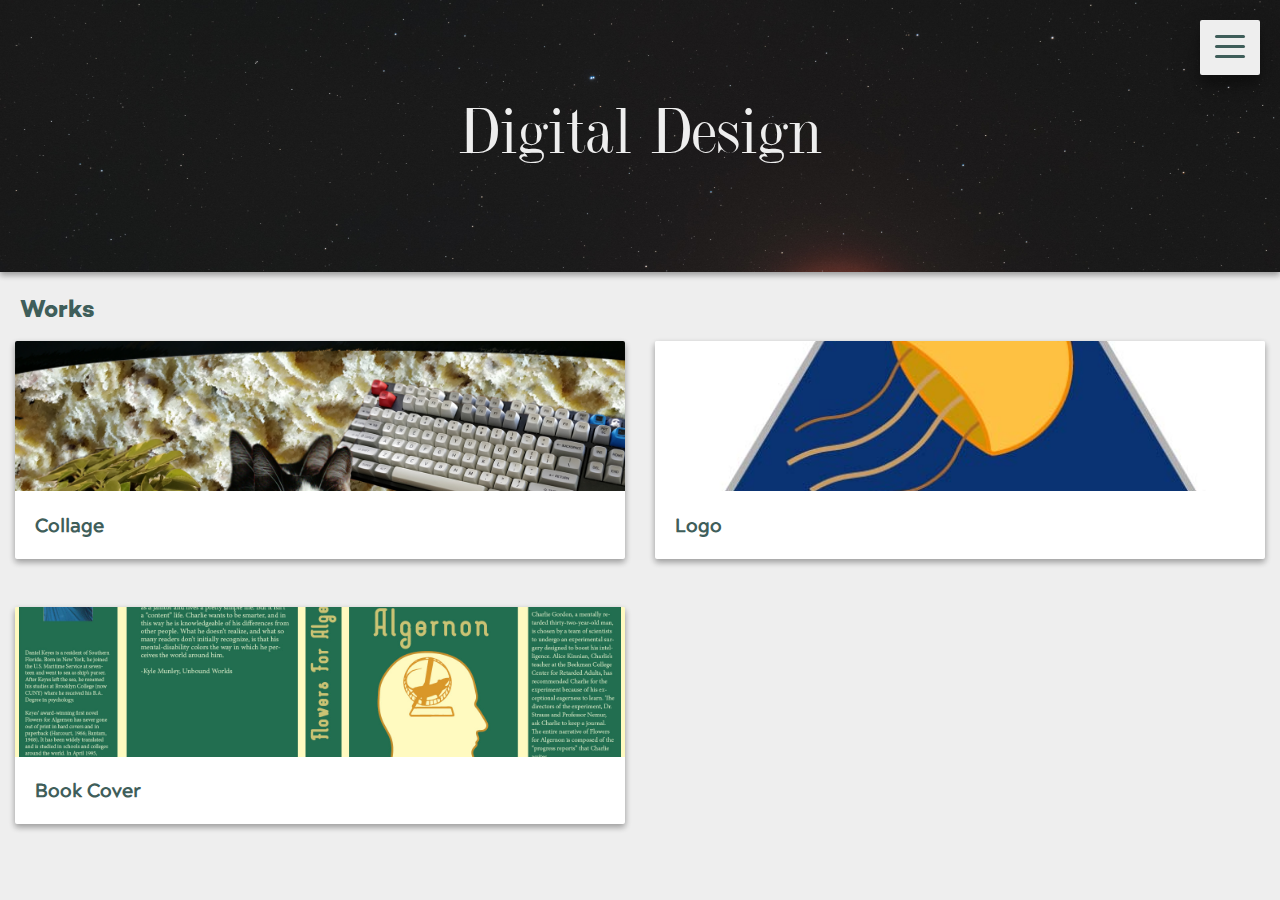
<file: projects/digitalDesign.html>
<!DOCTYPE html>
<html>
    <head>
        <meta name="viewport" content="width=device-width, initial-scale=1.0">
        <link href="../resources/hamburgers.css" rel="stylesheet">
        <link href="../resources/style.css" rel="stylesheet">
        <script
			  src="https://code.jquery.com/jquery-3.3.1.min.js"
			  integrity="sha256-FgpCb/KJQlLNfOu91ta32o/NMZxltwRo8QtmkMRdAu8="
			  crossorigin="anonymous"></script>
        <script src="../resources/script.js"></script>
    </head>
    <body>
        <div id="container">
            <div id="top">
                <div id="navigation" style="position: fixed;">
                    <button id="menu" class="hamburger hamburger--minus" type="button">
                        <span class="hamburger-box">
                            <span class="hamburger-inner"></span>
                        </span>
                    </button>
                </div>
                <br/>
                <div id="heading">
                    <h2>Digital Design</h2>
                </div>
            </div>
            <div id="theRest">
                <h2 id="works" class="campton">Works</h2>
                <div class="row"> 
                    <div class="s6">
                        <a href="../img/VA1.png">
                        <div class="block blockImgOnly">
                            <div class="blockImg" style="background-image: url('../img/VA1.png');"></div>
                            <div class="blockText">
                                <h3>Collage</h3>
                            </div>
                        </div>
                        </a>
                    </div>
                    <div class="s6">
                        <a href="../img/VA2.jpg">
                        <div class="block blockImgOnly">
                            <div class="blockImg" style="background-image: url('../img/VA2.jpg');"></div>
                            <div class="blockText">
                                <h3>Logo</h3>
                            </div>
                        </div>
                        </a>
                        <br>
                    </div>
                    <div class="s6">
                        <a href="../img/VA3.jpg">
                        <div class="block blockImgOnly">
                            <div class="blockImg" style="background-image: url('../img/VA3.jpg');"></div>
                            <div class="blockText">
                                <h3>Book Cover</h3>
                            </div>
                        </div>
                        </a>
                        <br>
                    </div>
                </div>
            </div>
            <div id="sideBar" style="position: fixed;">
                <ul>
                    <li><a href="../index.html">Home</a></li>
                    <li><a href="../index.html#about">About</a></li>
                    <li><a href="../index.html#projects">Projects</a></li>
                    <li><a href="../index.html#contact">Contact</a></li>
                </ul>
            </div>
        </div> 
    </body>
</html>
</file>
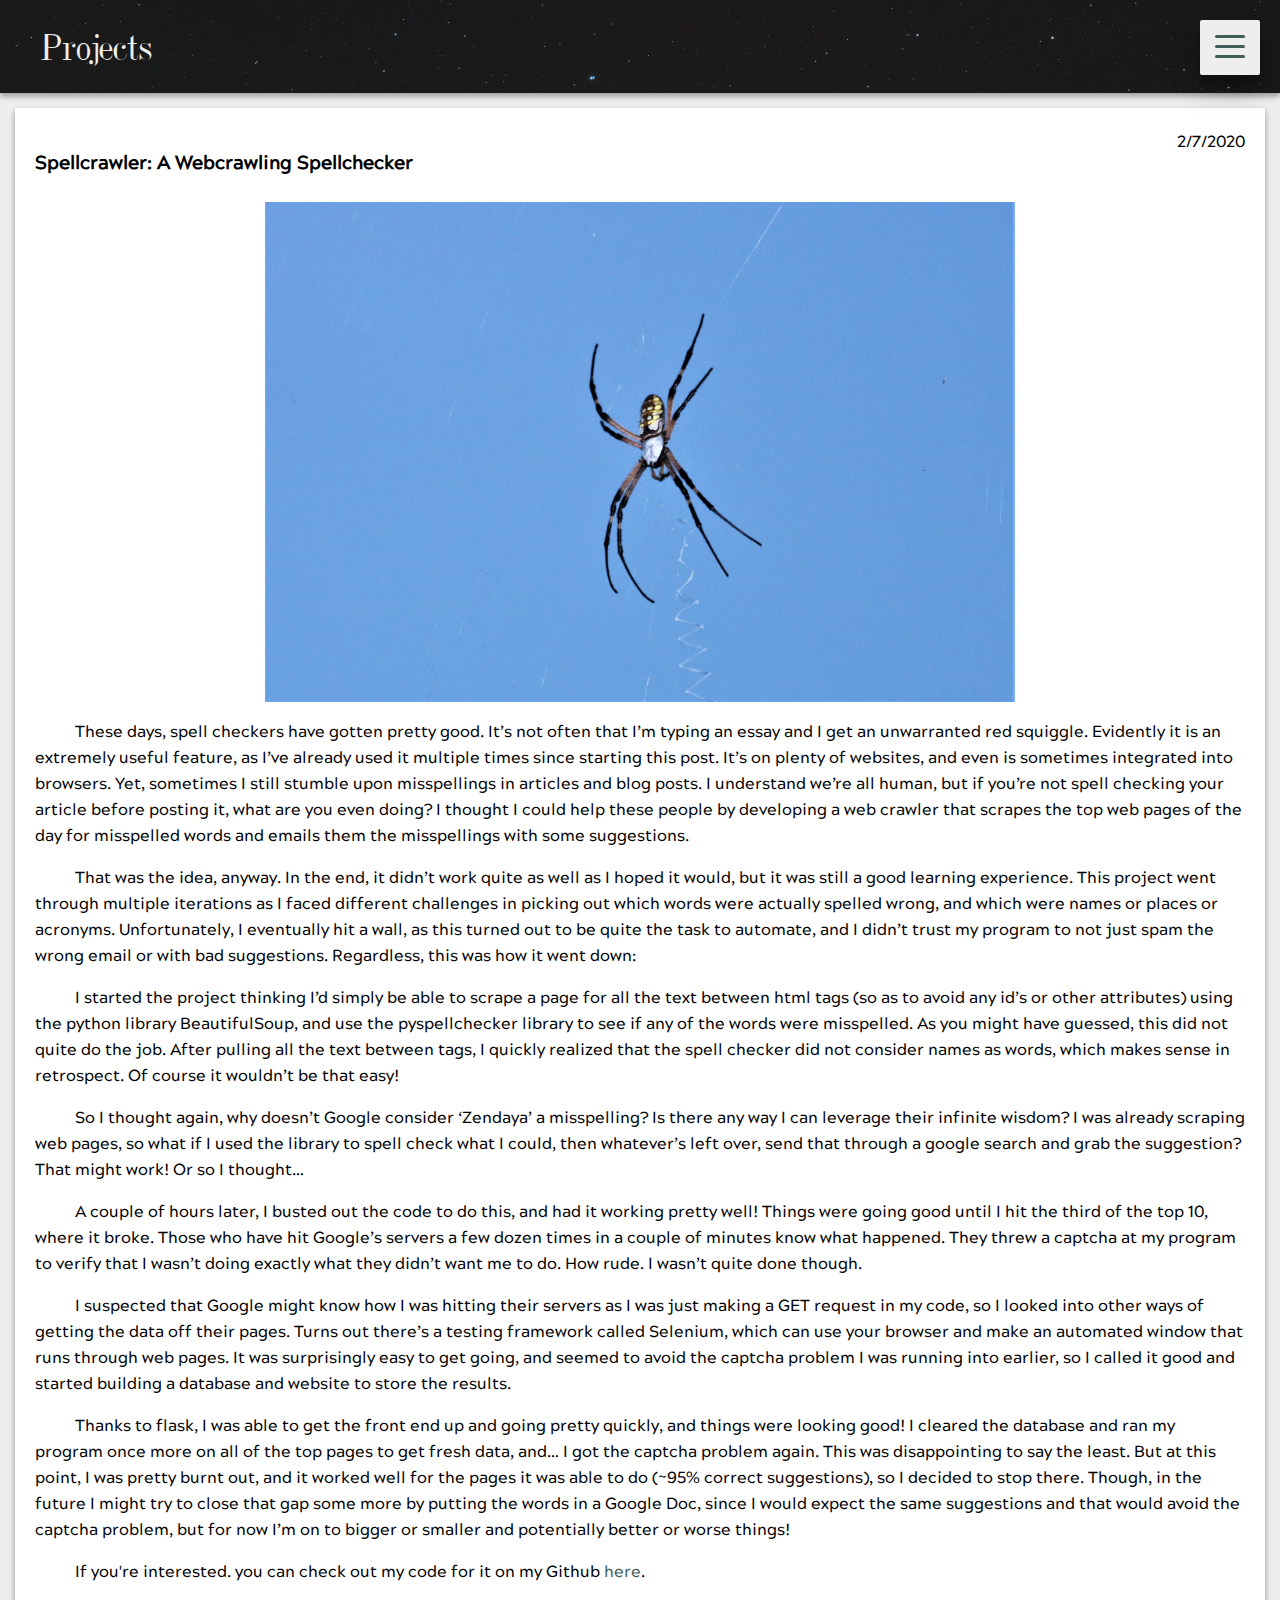
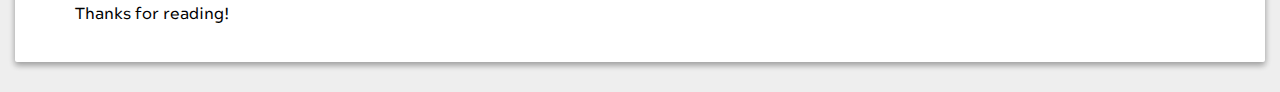
<file: projects/spellCrawler.html>
<!DOCTYPE html>
<html>
    <head>
        <meta name="viewport" content="width=device-width, initial-scale=1.0">
        <link href="../resources/hamburgers.css" rel="stylesheet">
        <link href="../resources/style.css" rel="stylesheet">
        <script
			  src="https://code.jquery.com/jquery-3.3.1.min.js"
			  integrity="sha256-FgpCb/KJQlLNfOu91ta32o/NMZxltwRo8QtmkMRdAu8="
			  crossorigin="anonymous"></script>
        <script src="../resources/script.js"></script>
    </head>
    <body>
        <div id="container">
            <div id="top">
                <div id="navigation" style="position:fixed;">
                    <button id="menu" class="hamburger hamburger--minus" type="button">
                        <span class="hamburger-box">
                            <span class="hamburger-inner"></span>
                        </span>
                    </button>
                </div>
                <br/>
                <div id="pageHeading">
                    <h2 style="margin: 0;">Projects</h2>
                </div>
            </div>
            <div id="theRest">
                <div class="row">
                    <div class="block blockTextOnly">
						<div id="postHeading">
                        	<h3 style="float:left;">Spellcrawler: A Webcrawling Spellchecker</h3>
                        	<span style="float:right;">2/7/2020</span>
                        </div>
                        <div class="imgContainer">
                           <img src="../img/spider.jpg"/>
                        </div>
                        
                        <p>These days, spell checkers have gotten pretty good. It’s not often that I’m typing an essay and I get an unwarranted red squiggle. Evidently it is an extremely useful feature, as I’ve already used it multiple times since starting this post. It’s on plenty of websites, and even is sometimes integrated into browsers. Yet, sometimes I still stumble upon misspellings in articles and blog posts. I understand we’re all human, but if you’re not spell checking your article before posting it, what are you even doing? I thought I could help these people by developing a web crawler that scrapes the top web pages of the day for misspelled words and emails them the misspellings with some suggestions.</p>

                        <p>That was the idea, anyway. In the end, it didn’t work quite as well as I hoped it would, but it was still a good learning experience. This project went through multiple iterations as I faced different challenges in picking out which words were actually spelled wrong, and which were names or places or acronyms. Unfortunately, I eventually hit a wall, as this turned out to be quite the task to automate, and I didn’t trust my program to not just spam the wrong email or with bad suggestions. Regardless, this was how it went down:</p>

                        <p>I started the project thinking I’d simply be able to scrape a page for all the text between html tags (so as to avoid any id’s or other attributes) using the python library BeautifulSoup, and use the pyspellchecker library to see if any of the words were misspelled. As you might have guessed, this did not quite do the job. After pulling all the text between tags, I quickly realized that the spell checker did not consider names as words, which makes sense in retrospect. Of course it wouldn’t be that easy!</p>

                        <p>So I thought again, why doesn’t Google consider ‘Zendaya’ a misspelling? Is there any way I can leverage their infinite wisdom? I was already scraping web pages, so what if I used the library to spell check what I could, then whatever’s left over, send that through a google search and grab the suggestion? That might work! Or so I thought…</p>

                        <p>A couple of hours later, I busted out the code to do this, and had it working pretty well! Things were going good until I hit the third of the top 10, where it broke. Those who have hit Google’s servers a few dozen times in a couple of minutes know what happened. They threw a captcha at my program to verify that I wasn’t doing exactly what they didn’t want me to do. How rude. I wasn’t quite done though. </p>

                        <p>I suspected that Google might know how I was hitting their servers as I was just making a GET request in my code, so I looked into other ways of getting the data off their pages. Turns out there’s a testing framework called Selenium, which can use your browser and make an automated window that runs through web pages. It was surprisingly easy to get going, and seemed to avoid the captcha problem I was running into earlier, so I called it good and started building a database and website to store the results. </p>

                        <p>Thanks to flask, I was able to get the front end up and going pretty quickly, and things were looking good! I cleared the database and ran my program once more on all of the top pages to get fresh data, and… I got the captcha problem again. This was disappointing to say the least. But at this point, I was pretty burnt out, and it worked well for the pages it was able to do (~95% correct suggestions), so I decided to stop there. Though, in the future I might try to close that gap some more by putting the words in a Google Doc, since I would expect the same suggestions and that would avoid the captcha problem, but for now I’m on to bigger or smaller and potentially better or worse things!</p>

						<p>If you're interested. you can check out my code for it on my Github <a href="https://github.com/cvantassel/SpellCrawler">here</a>.</p>

                        <p>Thanks for reading!</p>


                    </div>

    	       </div>
			</div>
            <div id="sideBar" style="position: fixed;">
                <ul>
                    <li><a href="../index.html">Home</a></li>
                    <li><a href="../index.html#about">About</a></li>
                    <li><a href="../index.html#projects">Projects</a></li>
                    <li><a href="../index.html#contact">Contact</a></li>
                </ul>
             </div>
        </div>
    </body>
</html>
<style>
    p {
        text-indent: 40px;
    }
    img {
        max-height: 500px;
        display:block;
        margin: auto;
    }
    .imgContainer {
    }
</file>
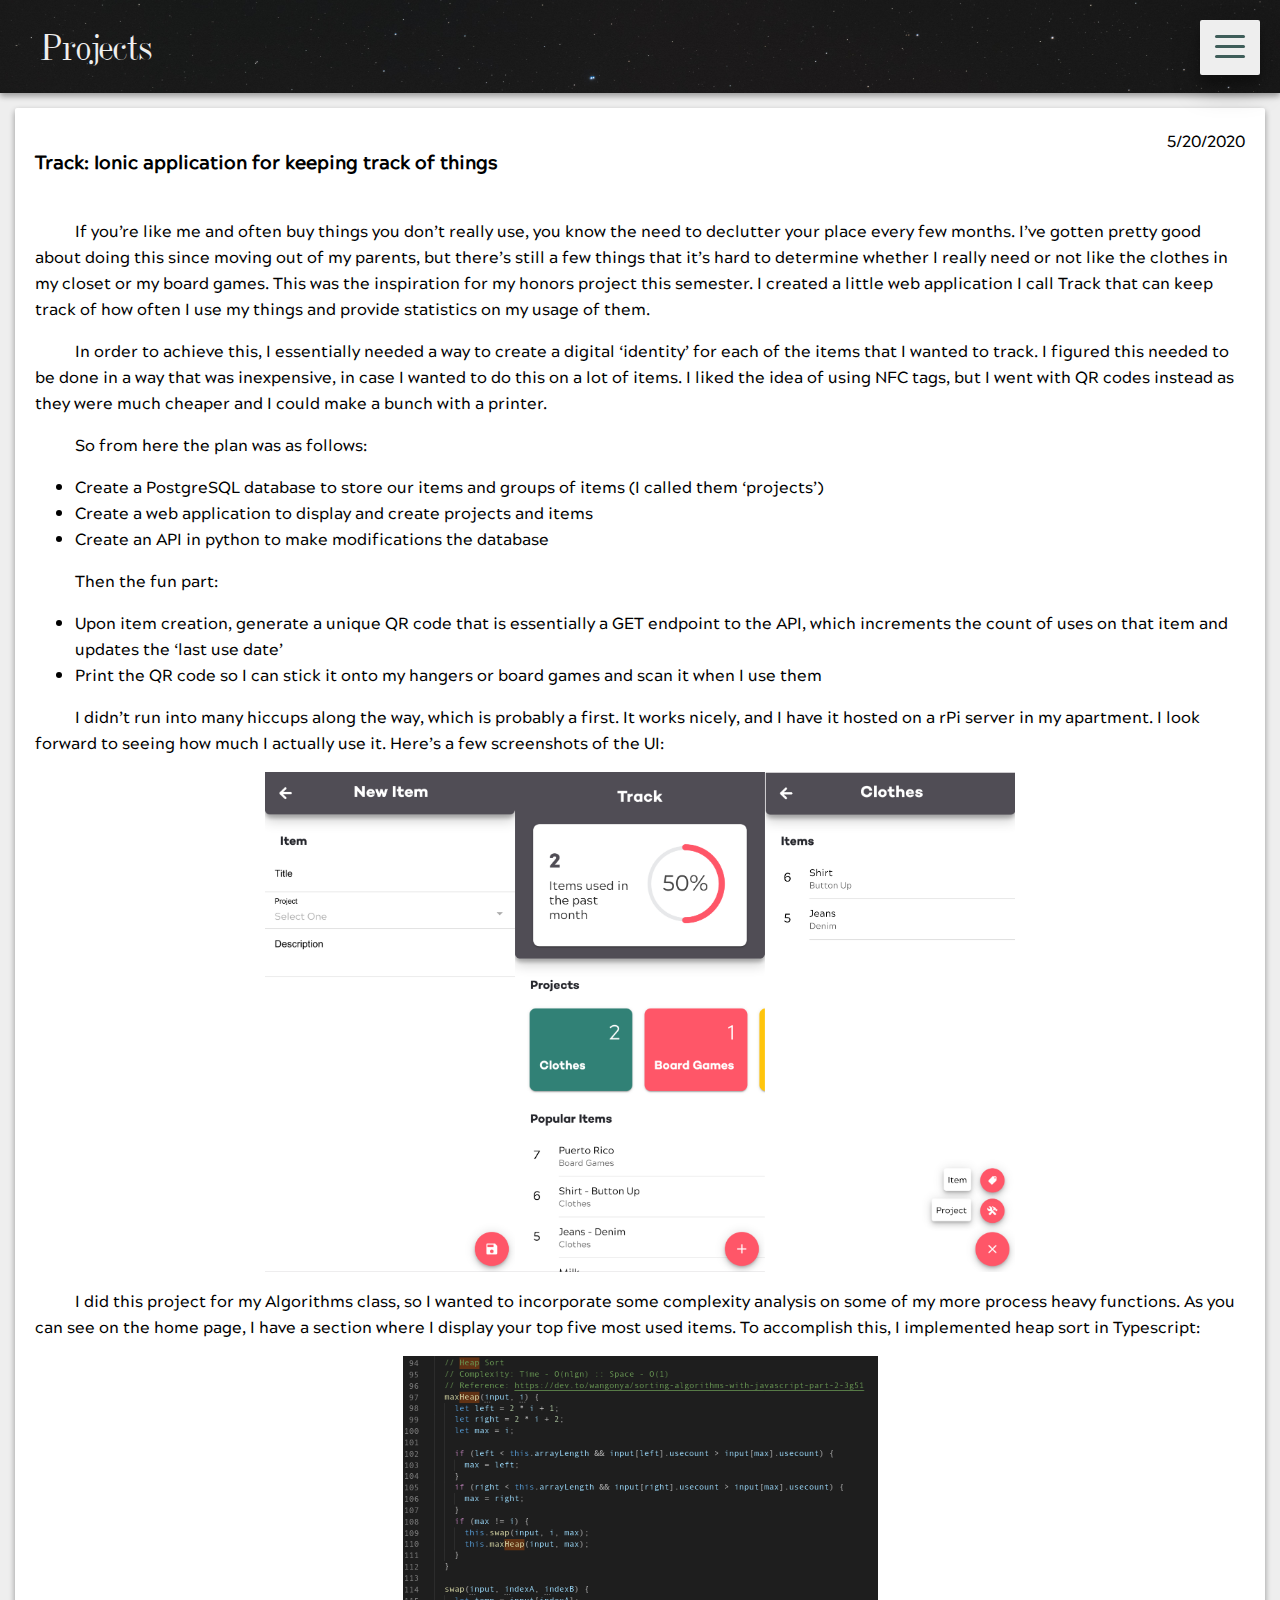
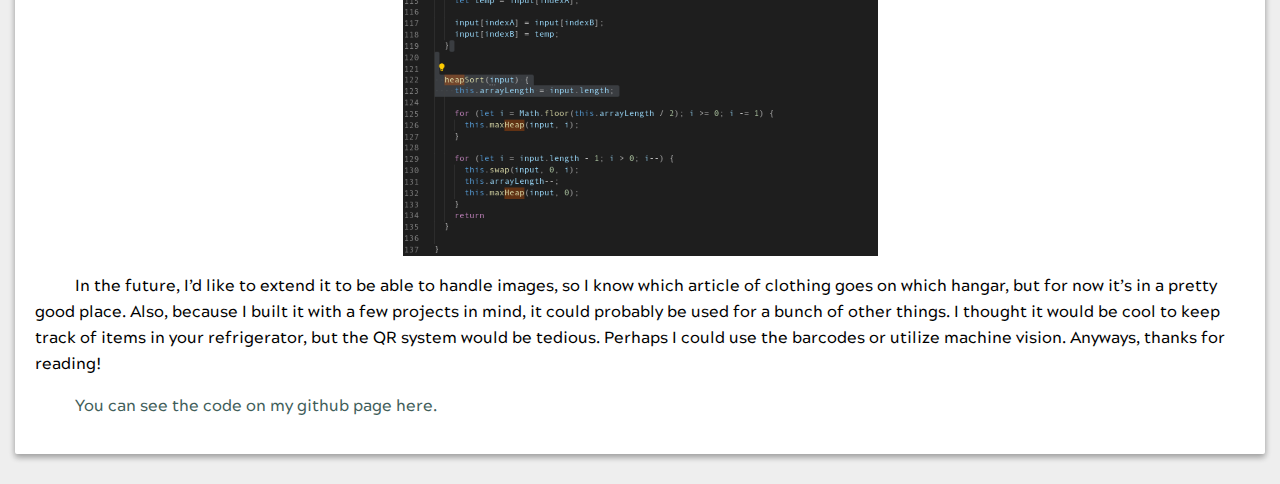
<file: projects/track.html>
<!DOCTYPE html>
<html>
    <head>
        <meta name="viewport" content="width=device-width, initial-scale=1.0">
        <link href="../resources/hamburgers.css" rel="stylesheet">
        <link href="../resources/style.css" rel="stylesheet">
        <script
			  src="https://code.jquery.com/jquery-3.3.1.min.js"
			  integrity="sha256-FgpCb/KJQlLNfOu91ta32o/NMZxltwRo8QtmkMRdAu8="
			  crossorigin="anonymous"></script>
        <script src="../resources/script.js"></script>
    </head>
    <body>
        <div id="container">
            <div id="top">
                <div id="navigation" style="position:fixed;">
                    <button id="menu" class="hamburger hamburger--minus" type="button">
                        <span class="hamburger-box">
                            <span class="hamburger-inner"></span>
                        </span>
                    </button>
                </div>
                <br/>
                <div id="pageHeading">
                    <h2 style="margin: 0;">Projects</h2>
                </div>
            </div>
            <div id="theRest">
                <div class="row">
                    <div class="block blockTextOnly">
						<div id="postHeading">
                        	<h3 style="float:left;">Track: Ionic application for keeping track of things</h3>
                        	<span style="float:right;">5/20/2020</span>
                        </div>
                        
                        <p>If you’re like me and often buy things you don’t really use, you know the need to declutter your place every few months. I’ve gotten pretty good about doing this since moving out of my parents, but there’s still a few things that it’s hard to determine whether I really need or not like the clothes in my closet or my board games. This was the inspiration for my honors project this semester. I created a little web application I call Track that can keep track of how often I use my things and provide statistics on my usage of them. </p>

                        <p>In order to achieve this, I essentially needed a way to create a digital ‘identity’ for each of the items that I wanted to track. I figured this needed to be done in a way that was inexpensive, in case I wanted to do this on a lot of items. I liked the idea of using NFC tags, but I went with QR codes instead as they were much cheaper and I could make a bunch with a printer.</p>

                        <p>So from here the plan was as follows:</p>
                        
                        <ul>
                            <li>Create a PostgreSQL database to store our items and groups of items (I called them ‘projects’)</li>
                            <li>Create a web application to display and create projects and items</li>
                            <li>Create an API in python to make modifications the database</li>
                        </ul>

                        <p>Then the fun part:</p>
                        <ul>
                            <li>Upon item creation, generate a unique QR code that is essentially a GET endpoint to the API, which increments the count of uses on that item and updates the ‘last use date’</li>
                            <li>Print the QR code so I can stick it onto my hangers or board games and scan it when I use them</li>
                        </ul>

                        <p>I didn’t run into many hiccups along the way, which is probably a first. It works nicely, and I have it hosted on a rPi server in my apartment. I look forward to seeing how much I actually use it. Here’s a few screenshots of the UI: </p>

                        <div class="imgContainer">
                           <img src="../img/track/track.png"/>
                        </div>

                        <p>I did this project for my Algorithms class, so I wanted to incorporate some complexity analysis on some of my more process heavy functions. As you can see on the home page, I have a section where I display your top five most used items. To accomplish this, I implemented heap sort in Typescript:</p>

                        <div class="imgContainer">
                            <img src="../img/track/heapSort.png"/>
                         </div>

                         <p>In the future, I’d like to extend it to be able to handle images, so I know which article of clothing goes on which hangar, but for now it’s in a pretty good place. Also, because I built it with a few projects in mind, it could probably be used for a bunch of other things. I thought it would be cool to keep track of items in your refrigerator, but the QR system would be tedious. Perhaps I could use the barcodes or utilize machine vision. Anyways, thanks for reading! </p>

						<p> <a href="https://github.com/cvantassel/Track">You can see the code on my github page here.</a></p>


                    </div>

    	       </div>
			</div>
            <div id="sideBar" style="position: fixed;">
                <ul>
                    <li><a href="../index.html">Home</a></li>
                    <li><a href="../index.html#about">About</a></li>
                    <li><a href="../index.html#projects">Projects</a></li>
                    <li><a href="../index.html#contact">Contact</a></li>
                </ul>
             </div>
        </div>
    </body>
</html>
<style>
    p {
        text-indent: 40px;
    }
    img {
        max-height: 500px;
        display:block;
        margin: auto;
    }
    .imgContainer {
    }
</file>
<file: resources/style.css>
/* https://coolors.co/2d2d2a-353831-38423b-3f5e5a-20fc8f */

/* Mobile */
@media (min-width: 320px) and (max-width: 961px){
    .s6 {
        width: 100% !important;
    }
    .block {
        opacity: 1 !important;
    }
}

/* Fonts */
@font-face {
    font-family: "dubiel";
    src: url("../fonts/dubiel/DUBIEL.TTF");
}

@font-face {
    font-family: "campton";
    src: url("../fonts/campton/Campton-BoldDEMO.otf");
}

@font-face {
    font-family: "acherus-grotesque";
    src: url("../fonts/acherus-grotesque/Acherus-Grotesque-Medium.otf");
}
/* page layout */
* {
    box-sizing: border-box;
}

body {
    background: #eee;
    font-family: "Arial";
    margin: 0;
}

h2 {
    font-family: "dubiel";
    font-weight: 400 !important;
    color: #eee;
}

img {
    max-width: 100%;
    max-height: 50%;
}
a:link {
   color: #3f5e5a;
   text-decoration: none;
}
a:visited {
   color: #3f5e5a;
   text-decoration: none;
}
a:hover {
   color: #3f5e5a;
   text-decoration: none;
}
a:active {
   color: #3f5e5a;
   text-decoration: none;
}
#container {
    overflow-x: hidden;
    position: relative;
}
.campton {
    color: #3f5e5a;
    margin: 0 20px;
    font-family: "campton" !important;
}

#top {
    /*background: #2d2d2a;*/
    background-image: url("../img/space.jpg");
    background-size: cover;
    background-repeat: no-repeat;
    box-shadow: 0 3px 6px rgba(0,0,0,0.16), 0 3px 6px rgba(0,0,0,0.23);

}

#heading {
    padding: 5px 50px 50px 50px;
    text-align: center;
    margin: 25px 50px;
    font-size: 35pt;
}

#pageHeading {
    margin: 0px 40px;
    font-size: 20pt;
    padding: 15px 0 27px 0;
}

#postHeading {
	width: 100%;
	display: inline-block;
}
#theRest {
    background-color: #eee;
}

.s6 {
    width: 50%;
    float: left;
}
.row {
    width: 100%;
    float: left;
    padding-bottom: 15px;
}

.block {
    background-color: white;
    margin: 15px;
    box-shadow: 0 3px 6px rgba(0,0,0,0.16), 0 3px 6px rgba(0,0,0,0.23);
    border-radius: 2px;
    transition: .4s;
    opacity: .05;
	margin-top: 5%;
}

.blockVisible {
	opacity: 1;
	margin-top: 15px;
}

.s6 > a > .block:hover {
    /*background-color: #e2e2e2;*/
	box-shadow: 0 14px 28px rgba(0,0,0,0.25), 0 10px 10px rgba(0,0,0,0.22);
}

.blockText {
    padding: 0 20px;
    font-family: "acherus-grotesque";
	display: inline-block;
	width: 100%;
	height: 156.43px;
}

/*.blockText > p {
	height: 54px;
}*/

.blockTextOnly {
	padding: 20px;
	font-family: "acherus-grotesque";
}

.blockImg {
    height: 150px;
    background-size: cover;
    background-repeat: no-repeat;
    background-position: 50% 50%;
    border-radius: 2px 2px 0 0;
}

.blockFoot {
	padding: 0 20px 5px 0;
	text-align: right;
	font-family: "acherus-grotesque";
}

.blockImgOnly > .blockText {
	/* For blocks that only have images and titles */
	height: auto;
}

.codeContainer {
  height: 250px;
  overflow-y:scroll;
  width: 75%;
  margin:auto;
  background-color:#eee;
}

/* Menu Button */
/* Move to hamburger.css */
#navigation {
    top: 0;
	right: 0;
    background-color: #eee;
    margin: 20px;
    border-radius: 2px;
    overflow-x: hidden;
    position: relative;
	float: right;
	box-shadow: 0 14px 28px rgba(0,0,0,0.25), 0 10px 10px rgba(0,0,0,0.22);
}

.hamburger {
    padding: 15px 15px 13px 15px;
        box-shadow: 0 3px 6px rgba(0,0,0,0.16), 0 3px 6px rgba(0,0,0,0.23);

}
.hamburger-box {
    width: 30px;
    height: 23px;
}
.hamburger-inner,.hamburger-inner::before, .hamburger-inner::after {
    background-color: #3f5e5a;
    width:30px;
    height:3px;
}

/* Pretty Print fixes */
pre.prettyprint {
    border: none;
}
/* Sidebar */
#sideBar {
    position: absolute;
    top: 5.5rem;
    right: -150px;
    background-color: #eee;
    padding: 25px;
    font-family: campton;
    box-shadow: 0 3px 6px rgba(0,0,0,0.16), 0 3px 6px rgba(0,0,0,0.23);
    border-radius: 2px;
    transition: .2s;
    /* needed to make hidden overflow-x work*/
    visibility: hidden;
}

#sideBar > ul {
    list-style-type: none;
    padding: 0;
    margin: 0;
}
#sideBar > ul > li {
    margin: 5px;
}
.sideBarActive {
    right: 20px !important;
    visibility: visible !important;
}
</file>
<file: resources/hamburgers.css>
/*!
 * Hamburgers
 * @description Tasty CSS-animated hamburgers
 * @author Jonathan Suh @jonsuh
 * @site https://jonsuh.com/hamburgers
 * @link https://github.com/jonsuh/hamburgers
 */
.hamburger {
  padding: 15px 15px;
  display: inline-block;
  cursor: pointer;
  transition-property: opacity, filter;
  transition-duration: 0.15s;
  transition-timing-function: linear;
  font: inherit;
  color: inherit;
  text-transform: none;
  background-color: transparent;
  border: 0;
  margin: 0;
  overflow: visible; }
  .hamburger:hover {
    opacity: 0.7; }
  .hamburger.is-active:hover {
    opacity: 0.7; }
  .hamburger.is-active .hamburger-inner,
  .hamburger.is-active .hamburger-inner::before,
  .hamburger.is-active .hamburger-inner::after {
    background-color: #000; }

.hamburger-box {
  width: 40px;
  height: 24px;
  display: inline-block;
  position: relative; }

.hamburger-inner {
  display: block;
  top: 50%;
  margin-top: -2px; }
  .hamburger-inner, .hamburger-inner::before, .hamburger-inner::after {
    width: 40px;
    height: 4px;
    background-color: #000;
    border-radius: 4px;
    position: absolute;
    transition-property: transform;
    transition-duration: 0.15s;
    transition-timing-function: ease; }
  .hamburger-inner::before, .hamburger-inner::after {
    content: "";
    display: block; }
  .hamburger-inner::before {
    top: -10px; }
  .hamburger-inner::after {
    height: 2.5px !important;
    bottom: -10px; }

/*
   * 3DX
   */
.hamburger--3dx .hamburger-box {
  perspective: 80px; }

.hamburger--3dx .hamburger-inner {
  transition: transform 0.15s cubic-bezier(0.645, 0.045, 0.355, 1), background-color 0s 0.1s cubic-bezier(0.645, 0.045, 0.355, 1); }
  .hamburger--3dx .hamburger-inner::before, .hamburger--3dx .hamburger-inner::after {
    transition: transform 0s 0.1s cubic-bezier(0.645, 0.045, 0.355, 1); }

.hamburger--3dx.is-active .hamburger-inner {
  background-color: transparent !important;
  transform: rotateY(180deg); }
  .hamburger--3dx.is-active .hamburger-inner::before {
    transform: translate3d(0, 10px, 0) rotate(45deg); }
  .hamburger--3dx.is-active .hamburger-inner::after {
    transform: translate3d(0, -10px, 0) rotate(-45deg); }

/*
   * 3DX Reverse
   */
.hamburger--3dx-r .hamburger-box {
  perspective: 80px; }

.hamburger--3dx-r .hamburger-inner {
  transition: transform 0.15s cubic-bezier(0.645, 0.045, 0.355, 1), background-color 0s 0.1s cubic-bezier(0.645, 0.045, 0.355, 1); }
  .hamburger--3dx-r .hamburger-inner::before, .hamburger--3dx-r .hamburger-inner::after {
    transition: transform 0s 0.1s cubic-bezier(0.645, 0.045, 0.355, 1); }

.hamburger--3dx-r.is-active .hamburger-inner {
  background-color: transparent !important;
  transform: rotateY(-180deg); }
  .hamburger--3dx-r.is-active .hamburger-inner::before {
    transform: translate3d(0, 10px, 0) rotate(45deg); }
  .hamburger--3dx-r.is-active .hamburger-inner::after {
    transform: translate3d(0, -10px, 0) rotate(-45deg); }

/*
   * 3DY
   */
.hamburger--3dy .hamburger-box {
  perspective: 80px; }

.hamburger--3dy .hamburger-inner {
  transition: transform 0.15s cubic-bezier(0.645, 0.045, 0.355, 1), background-color 0s 0.1s cubic-bezier(0.645, 0.045, 0.355, 1); }
  .hamburger--3dy .hamburger-inner::before, .hamburger--3dy .hamburger-inner::after {
    transition: transform 0s 0.1s cubic-bezier(0.645, 0.045, 0.355, 1); }

.hamburger--3dy.is-active .hamburger-inner {
  background-color: transparent !important;
  transform: rotateX(-180deg); }
  .hamburger--3dy.is-active .hamburger-inner::before {
    transform: translate3d(0, 10px, 0) rotate(45deg); }
  .hamburger--3dy.is-active .hamburger-inner::after {
    transform: translate3d(0, -10px, 0) rotate(-45deg); }

/*
   * 3DY Reverse
   */
.hamburger--3dy-r .hamburger-box {
  perspective: 80px; }

.hamburger--3dy-r .hamburger-inner {
  transition: transform 0.15s cubic-bezier(0.645, 0.045, 0.355, 1), background-color 0s 0.1s cubic-bezier(0.645, 0.045, 0.355, 1); }
  .hamburger--3dy-r .hamburger-inner::before, .hamburger--3dy-r .hamburger-inner::after {
    transition: transform 0s 0.1s cubic-bezier(0.645, 0.045, 0.355, 1); }

.hamburger--3dy-r.is-active .hamburger-inner {
  background-color: transparent !important;
  transform: rotateX(180deg); }
  .hamburger--3dy-r.is-active .hamburger-inner::before {
    transform: translate3d(0, 10px, 0) rotate(45deg); }
  .hamburger--3dy-r.is-active .hamburger-inner::after {
    transform: translate3d(0, -10px, 0) rotate(-45deg); }

/*
   * 3DXY
   */
.hamburger--3dxy .hamburger-box {
  perspective: 80px; }

.hamburger--3dxy .hamburger-inner {
  transition: transform 0.15s cubic-bezier(0.645, 0.045, 0.355, 1), background-color 0s 0.1s cubic-bezier(0.645, 0.045, 0.355, 1); }
  .hamburger--3dxy .hamburger-inner::before, .hamburger--3dxy .hamburger-inner::after {
    transition: transform 0s 0.1s cubic-bezier(0.645, 0.045, 0.355, 1); }

.hamburger--3dxy.is-active .hamburger-inner {
  background-color: transparent !important;
  transform: rotateX(180deg) rotateY(180deg); }
  .hamburger--3dxy.is-active .hamburger-inner::before {
    transform: translate3d(0, 10px, 0) rotate(45deg); }
  .hamburger--3dxy.is-active .hamburger-inner::after {
    transform: translate3d(0, -10px, 0) rotate(-45deg); }

/*
   * 3DXY Reverse
   */
.hamburger--3dxy-r .hamburger-box {
  perspective: 80px; }

.hamburger--3dxy-r .hamburger-inner {
  transition: transform 0.15s cubic-bezier(0.645, 0.045, 0.355, 1), background-color 0s 0.1s cubic-bezier(0.645, 0.045, 0.355, 1); }
  .hamburger--3dxy-r .hamburger-inner::before, .hamburger--3dxy-r .hamburger-inner::after {
    transition: transform 0s 0.1s cubic-bezier(0.645, 0.045, 0.355, 1); }

.hamburger--3dxy-r.is-active .hamburger-inner {
  background-color: transparent !important;
  transform: rotateX(180deg) rotateY(180deg) rotateZ(-180deg); }
  .hamburger--3dxy-r.is-active .hamburger-inner::before {
    transform: translate3d(0, 10px, 0) rotate(45deg); }
  .hamburger--3dxy-r.is-active .hamburger-inner::after {
    transform: translate3d(0, -10px, 0) rotate(-45deg); }

/*
   * Arrow
   */
.hamburger--arrow.is-active .hamburger-inner::before {
  transform: translate3d(-8px, 0, 0) rotate(-45deg) scale(0.7, 1); }

.hamburger--arrow.is-active .hamburger-inner::after {
  transform: translate3d(-8px, 0, 0) rotate(45deg) scale(0.7, 1); }

/*
   * Arrow Right
   */
.hamburger--arrow-r.is-active .hamburger-inner::before {
  transform: translate3d(8px, 0, 0) rotate(45deg) scale(0.7, 1); }

.hamburger--arrow-r.is-active .hamburger-inner::after {
  transform: translate3d(8px, 0, 0) rotate(-45deg) scale(0.7, 1); }

/*
   * Arrow Alt
   */
.hamburger--arrowalt .hamburger-inner::before {
  transition: top 0.1s 0.1s ease, transform 0.1s cubic-bezier(0.165, 0.84, 0.44, 1); }

.hamburger--arrowalt .hamburger-inner::after {
  transition: bottom 0.1s 0.1s ease, transform 0.1s cubic-bezier(0.165, 0.84, 0.44, 1); }

.hamburger--arrowalt.is-active .hamburger-inner::before {
  top: 0;
  transform: translate3d(-8px, -10px, 0) rotate(-45deg) scale(0.7, 1);
  transition: top 0.1s ease, transform 0.1s 0.1s cubic-bezier(0.895, 0.03, 0.685, 0.22); }

.hamburger--arrowalt.is-active .hamburger-inner::after {
  bottom: 0;
  transform: translate3d(-8px, 10px, 0) rotate(45deg) scale(0.7, 1);
  transition: bottom 0.1s ease, transform 0.1s 0.1s cubic-bezier(0.895, 0.03, 0.685, 0.22); }

/*
   * Arrow Alt Right
   */
.hamburger--arrowalt-r .hamburger-inner::before {
  transition: top 0.1s 0.1s ease, transform 0.1s cubic-bezier(0.165, 0.84, 0.44, 1); }

.hamburger--arrowalt-r .hamburger-inner::after {
  transition: bottom 0.1s 0.1s ease, transform 0.1s cubic-bezier(0.165, 0.84, 0.44, 1); }

.hamburger--arrowalt-r.is-active .hamburger-inner::before {
  top: 0;
  transform: translate3d(8px, -10px, 0) rotate(45deg) scale(0.7, 1);
  transition: top 0.1s ease, transform 0.1s 0.1s cubic-bezier(0.895, 0.03, 0.685, 0.22); }

.hamburger--arrowalt-r.is-active .hamburger-inner::after {
  bottom: 0;
  transform: translate3d(8px, 10px, 0) rotate(-45deg) scale(0.7, 1);
  transition: bottom 0.1s ease, transform 0.1s 0.1s cubic-bezier(0.895, 0.03, 0.685, 0.22); }

/*
   * Arrow Turn
   */
.hamburger--arrowturn.is-active .hamburger-inner {
  transform: rotate(-180deg); }
  .hamburger--arrowturn.is-active .hamburger-inner::before {
    transform: translate3d(8px, 0, 0) rotate(45deg) scale(0.7, 1); }
  .hamburger--arrowturn.is-active .hamburger-inner::after {
    transform: translate3d(8px, 0, 0) rotate(-45deg) scale(0.7, 1); }

/*
   * Arrow Turn Right
   */
.hamburger--arrowturn-r.is-active .hamburger-inner {
  transform: rotate(-180deg); }
  .hamburger--arrowturn-r.is-active .hamburger-inner::before {
    transform: translate3d(-8px, 0, 0) rotate(-45deg) scale(0.7, 1); }
  .hamburger--arrowturn-r.is-active .hamburger-inner::after {
    transform: translate3d(-8px, 0, 0) rotate(45deg) scale(0.7, 1); }

/*
   * Boring
   */
.hamburger--boring .hamburger-inner, .hamburger--boring .hamburger-inner::before, .hamburger--boring .hamburger-inner::after {
  transition-property: none; }

.hamburger--boring.is-active .hamburger-inner {
  transform: rotate(45deg); }
  .hamburger--boring.is-active .hamburger-inner::before {
    top: 0;
    opacity: 0; }
  .hamburger--boring.is-active .hamburger-inner::after {
    bottom: 0;
    transform: rotate(-90deg); }

/*
   * Collapse
   */
.hamburger--collapse .hamburger-inner {
  top: auto;
  bottom: 0;
  transition-duration: 0.13s;
  transition-delay: 0.13s;
  transition-timing-function: cubic-bezier(0.55, 0.055, 0.675, 0.19); }
  .hamburger--collapse .hamburger-inner::after {
    top: -20px;
    transition: top 0.2s 0.2s cubic-bezier(0.33333, 0.66667, 0.66667, 1), opacity 0.1s linear; }
  .hamburger--collapse .hamburger-inner::before {
    transition: top 0.12s 0.2s cubic-bezier(0.33333, 0.66667, 0.66667, 1), transform 0.13s cubic-bezier(0.55, 0.055, 0.675, 0.19); }

.hamburger--collapse.is-active .hamburger-inner {
  transform: translate3d(0, -10px, 0) rotate(-45deg);
  transition-delay: 0.22s;
  transition-timing-function: cubic-bezier(0.215, 0.61, 0.355, 1); }
  .hamburger--collapse.is-active .hamburger-inner::after {
    top: 0;
    opacity: 0;
    transition: top 0.2s cubic-bezier(0.33333, 0, 0.66667, 0.33333), opacity 0.1s 0.22s linear; }
  .hamburger--collapse.is-active .hamburger-inner::before {
    top: 0;
    transform: rotate(-90deg);
    transition: top 0.1s 0.16s cubic-bezier(0.33333, 0, 0.66667, 0.33333), transform 0.13s 0.25s cubic-bezier(0.215, 0.61, 0.355, 1); }

/*
   * Collapse Reverse
   */
.hamburger--collapse-r .hamburger-inner {
  top: auto;
  bottom: 0;
  transition-duration: 0.13s;
  transition-delay: 0.13s;
  transition-timing-function: cubic-bezier(0.55, 0.055, 0.675, 0.19); }
  .hamburger--collapse-r .hamburger-inner::after {
    top: -20px;
    transition: top 0.2s 0.2s cubic-bezier(0.33333, 0.66667, 0.66667, 1), opacity 0.1s linear; }
  .hamburger--collapse-r .hamburger-inner::before {
    transition: top 0.12s 0.2s cubic-bezier(0.33333, 0.66667, 0.66667, 1), transform 0.13s cubic-bezier(0.55, 0.055, 0.675, 0.19); }

.hamburger--collapse-r.is-active .hamburger-inner {
  transform: translate3d(0, -10px, 0) rotate(45deg);
  transition-delay: 0.22s;
  transition-timing-function: cubic-bezier(0.215, 0.61, 0.355, 1); }
  .hamburger--collapse-r.is-active .hamburger-inner::after {
    top: 0;
    opacity: 0;
    transition: top 0.2s cubic-bezier(0.33333, 0, 0.66667, 0.33333), opacity 0.1s 0.22s linear; }
  .hamburger--collapse-r.is-active .hamburger-inner::before {
    top: 0;
    transform: rotate(90deg);
    transition: top 0.1s 0.16s cubic-bezier(0.33333, 0, 0.66667, 0.33333), transform 0.13s 0.25s cubic-bezier(0.215, 0.61, 0.355, 1); }

/*
   * Elastic
   */
.hamburger--elastic .hamburger-inner {
  top: 2px;
  transition-duration: 0.275s;
  transition-timing-function: cubic-bezier(0.68, -0.55, 0.265, 1.55); }
  .hamburger--elastic .hamburger-inner::before {
    top: 10px;
    transition: opacity 0.125s 0.275s ease; }
  .hamburger--elastic .hamburger-inner::after {
    top: 20px;
    transition: transform 0.275s cubic-bezier(0.68, -0.55, 0.265, 1.55); }

.hamburger--elastic.is-active .hamburger-inner {
  transform: translate3d(0, 10px, 0) rotate(135deg);
  transition-delay: 0.075s; }
  .hamburger--elastic.is-active .hamburger-inner::before {
    transition-delay: 0s;
    opacity: 0; }
  .hamburger--elastic.is-active .hamburger-inner::after {
    transform: translate3d(0, -20px, 0) rotate(-270deg);
    transition-delay: 0.075s; }

/*
   * Elastic Reverse
   */
.hamburger--elastic-r .hamburger-inner {
  top: 2px;
  transition-duration: 0.275s;
  transition-timing-function: cubic-bezier(0.68, -0.55, 0.265, 1.55); }
  .hamburger--elastic-r .hamburger-inner::before {
    top: 10px;
    transition: opacity 0.125s 0.275s ease; }
  .hamburger--elastic-r .hamburger-inner::after {
    top: 20px;
    transition: transform 0.275s cubic-bezier(0.68, -0.55, 0.265, 1.55); }

.hamburger--elastic-r.is-active .hamburger-inner {
  transform: translate3d(0, 10px, 0) rotate(-135deg);
  transition-delay: 0.075s; }
  .hamburger--elastic-r.is-active .hamburger-inner::before {
    transition-delay: 0s;
    opacity: 0; }
  .hamburger--elastic-r.is-active .hamburger-inner::after {
    transform: translate3d(0, -20px, 0) rotate(270deg);
    transition-delay: 0.075s; }

/*
   * Emphatic
   */
.hamburger--emphatic {
  overflow: hidden; }
  .hamburger--emphatic .hamburger-inner {
    transition: background-color 0.125s 0.175s ease-in; }
    .hamburger--emphatic .hamburger-inner::before {
      left: 0;
      transition: transform 0.125s cubic-bezier(0.6, 0.04, 0.98, 0.335), top 0.05s 0.125s linear, left 0.125s 0.175s ease-in; }
    .hamburger--emphatic .hamburger-inner::after {
      top: 10px;
      right: 0;
      transition: transform 0.125s cubic-bezier(0.6, 0.04, 0.98, 0.335), top 0.05s 0.125s linear, right 0.125s 0.175s ease-in; }
  .hamburger--emphatic.is-active .hamburger-inner {
    transition-delay: 0s;
    transition-timing-function: ease-out;
    background-color: transparent !important; }
    .hamburger--emphatic.is-active .hamburger-inner::before {
      left: -80px;
      top: -80px;
      transform: translate3d(80px, 80px, 0) rotate(45deg);
      transition: left 0.125s ease-out, top 0.05s 0.125s linear, transform 0.125s 0.175s cubic-bezier(0.075, 0.82, 0.165, 1); }
    .hamburger--emphatic.is-active .hamburger-inner::after {
      right: -80px;
      top: -80px;
      transform: translate3d(-80px, 80px, 0) rotate(-45deg);
      transition: right 0.125s ease-out, top 0.05s 0.125s linear, transform 0.125s 0.175s cubic-bezier(0.075, 0.82, 0.165, 1); }

/*
   * Emphatic Reverse
   */
.hamburger--emphatic-r {
  overflow: hidden; }
  .hamburger--emphatic-r .hamburger-inner {
    transition: background-color 0.125s 0.175s ease-in; }
    .hamburger--emphatic-r .hamburger-inner::before {
      left: 0;
      transition: transform 0.125s cubic-bezier(0.6, 0.04, 0.98, 0.335), top 0.05s 0.125s linear, left 0.125s 0.175s ease-in; }
    .hamburger--emphatic-r .hamburger-inner::after {
      top: 10px;
      right: 0;
      transition: transform 0.125s cubic-bezier(0.6, 0.04, 0.98, 0.335), top 0.05s 0.125s linear, right 0.125s 0.175s ease-in; }
  .hamburger--emphatic-r.is-active .hamburger-inner {
    transition-delay: 0s;
    transition-timing-function: ease-out;
    background-color: transparent !important; }
    .hamburger--emphatic-r.is-active .hamburger-inner::before {
      left: -80px;
      top: 80px;
      transform: translate3d(80px, -80px, 0) rotate(-45deg);
      transition: left 0.125s ease-out, top 0.05s 0.125s linear, transform 0.125s 0.175s cubic-bezier(0.075, 0.82, 0.165, 1); }
    .hamburger--emphatic-r.is-active .hamburger-inner::after {
      right: -80px;
      top: 80px;
      transform: translate3d(-80px, -80px, 0) rotate(45deg);
      transition: right 0.125s ease-out, top 0.05s 0.125s linear, transform 0.125s 0.175s cubic-bezier(0.075, 0.82, 0.165, 1); }

/*
   * Minus
   */
.hamburger--minus .hamburger-inner::before, .hamburger--minus .hamburger-inner::after {
  transition: bottom 0.08s 0s ease-out, top 0.08s 0s ease-out, opacity 0s linear; }

.hamburger--minus.is-active .hamburger-inner::before, .hamburger--minus.is-active .hamburger-inner::after {
  opacity: 0;
  transition: bottom 0.08s ease-out, top 0.08s ease-out, opacity 0s 0.08s linear; }

.hamburger--minus.is-active .hamburger-inner::before {
  top: 0; }

.hamburger--minus.is-active .hamburger-inner::after {
  bottom: 0; }

/*
   * Slider
   */
.hamburger--slider .hamburger-inner {
  top: 2px; }
  .hamburger--slider .hamburger-inner::before {
    top: 10px;
    transition-property: transform, opacity;
    transition-timing-function: ease;
    transition-duration: 0.15s; }
  .hamburger--slider .hamburger-inner::after {
    top: 20px; }

.hamburger--slider.is-active .hamburger-inner {
  transform: translate3d(0, 10px, 0) rotate(45deg); }
  .hamburger--slider.is-active .hamburger-inner::before {
    transform: rotate(-45deg) translate3d(-5.71429px, -6px, 0);
    opacity: 0; }
  .hamburger--slider.is-active .hamburger-inner::after {
    transform: translate3d(0, -20px, 0) rotate(-90deg); }

/*
   * Slider Reverse
   */
.hamburger--slider-r .hamburger-inner {
  top: 2px; }
  .hamburger--slider-r .hamburger-inner::before {
    top: 10px;
    transition-property: transform, opacity;
    transition-timing-function: ease;
    transition-duration: 0.15s; }
  .hamburger--slider-r .hamburger-inner::after {
    top: 20px; }

.hamburger--slider-r.is-active .hamburger-inner {
  transform: translate3d(0, 10px, 0) rotate(-45deg); }
  .hamburger--slider-r.is-active .hamburger-inner::before {
    transform: rotate(45deg) translate3d(5.71429px, -6px, 0);
    opacity: 0; }
  .hamburger--slider-r.is-active .hamburger-inner::after {
    transform: translate3d(0, -20px, 0) rotate(90deg); }

/*
   * Spin
   */
.hamburger--spin .hamburger-inner {
  transition-duration: 0.22s;
  transition-timing-function: cubic-bezier(0.55, 0.055, 0.675, 0.19); }
  .hamburger--spin .hamburger-inner::before {
    transition: top 0.1s 0.25s ease-in, opacity 0.1s ease-in; }
  .hamburger--spin .hamburger-inner::after {
    transition: bottom 0.1s 0.25s ease-in, transform 0.22s cubic-bezier(0.55, 0.055, 0.675, 0.19); }

.hamburger--spin.is-active .hamburger-inner {
  transform: rotate(225deg);
  transition-delay: 0.12s;
  transition-timing-function: cubic-bezier(0.215, 0.61, 0.355, 1); }
  .hamburger--spin.is-active .hamburger-inner::before {
    top: 0;
    opacity: 0;
    transition: top 0.1s ease-out, opacity 0.1s 0.12s ease-out; }
  .hamburger--spin.is-active .hamburger-inner::after {
    bottom: 0;
    transform: rotate(-90deg);
    transition: bottom 0.1s ease-out, transform 0.22s 0.12s cubic-bezier(0.215, 0.61, 0.355, 1); }

/*
   * Spin Reverse
   */
.hamburger--spin-r .hamburger-inner {
  transition-duration: 0.22s;
  transition-timing-function: cubic-bezier(0.55, 0.055, 0.675, 0.19); }
  .hamburger--spin-r .hamburger-inner::before {
    transition: top 0.1s 0.25s ease-in, opacity 0.1s ease-in; }
  .hamburger--spin-r .hamburger-inner::after {
    transition: bottom 0.1s 0.25s ease-in, transform 0.22s cubic-bezier(0.55, 0.055, 0.675, 0.19); }

.hamburger--spin-r.is-active .hamburger-inner {
  transform: rotate(-225deg);
  transition-delay: 0.12s;
  transition-timing-function: cubic-bezier(0.215, 0.61, 0.355, 1); }
  .hamburger--spin-r.is-active .hamburger-inner::before {
    top: 0;
    opacity: 0;
    transition: top 0.1s ease-out, opacity 0.1s 0.12s ease-out; }
  .hamburger--spin-r.is-active .hamburger-inner::after {
    bottom: 0;
    transform: rotate(90deg);
    transition: bottom 0.1s ease-out, transform 0.22s 0.12s cubic-bezier(0.215, 0.61, 0.355, 1); }

/*
   * Spring
   */
.hamburger--spring .hamburger-inner {
  top: 2px;
  transition: background-color 0s 0.13s linear; }
  .hamburger--spring .hamburger-inner::before {
    top: 10px;
    transition: top 0.1s 0.2s cubic-bezier(0.33333, 0.66667, 0.66667, 1), transform 0.13s cubic-bezier(0.55, 0.055, 0.675, 0.19); }
  .hamburger--spring .hamburger-inner::after {
    top: 20px;
    transition: top 0.2s 0.2s cubic-bezier(0.33333, 0.66667, 0.66667, 1), transform 0.13s cubic-bezier(0.55, 0.055, 0.675, 0.19); }

.hamburger--spring.is-active .hamburger-inner {
  transition-delay: 0.22s;
  background-color: transparent !important; }
  .hamburger--spring.is-active .hamburger-inner::before {
    top: 0;
    transition: top 0.1s 0.15s cubic-bezier(0.33333, 0, 0.66667, 0.33333), transform 0.13s 0.22s cubic-bezier(0.215, 0.61, 0.355, 1);
    transform: translate3d(0, 10px, 0) rotate(45deg); }
  .hamburger--spring.is-active .hamburger-inner::after {
    top: 0;
    transition: top 0.2s cubic-bezier(0.33333, 0, 0.66667, 0.33333), transform 0.13s 0.22s cubic-bezier(0.215, 0.61, 0.355, 1);
    transform: translate3d(0, 10px, 0) rotate(-45deg); }

/*
   * Spring Reverse
   */
.hamburger--spring-r .hamburger-inner {
  top: auto;
  bottom: 0;
  transition-duration: 0.13s;
  transition-delay: 0s;
  transition-timing-function: cubic-bezier(0.55, 0.055, 0.675, 0.19); }
  .hamburger--spring-r .hamburger-inner::after {
    top: -20px;
    transition: top 0.2s 0.2s cubic-bezier(0.33333, 0.66667, 0.66667, 1), opacity 0s linear; }
  .hamburger--spring-r .hamburger-inner::before {
    transition: top 0.1s 0.2s cubic-bezier(0.33333, 0.66667, 0.66667, 1), transform 0.13s cubic-bezier(0.55, 0.055, 0.675, 0.19); }

.hamburger--spring-r.is-active .hamburger-inner {
  transform: translate3d(0, -10px, 0) rotate(-45deg);
  transition-delay: 0.22s;
  transition-timing-function: cubic-bezier(0.215, 0.61, 0.355, 1); }
  .hamburger--spring-r.is-active .hamburger-inner::after {
    top: 0;
    opacity: 0;
    transition: top 0.2s cubic-bezier(0.33333, 0, 0.66667, 0.33333), opacity 0s 0.22s linear; }
  .hamburger--spring-r.is-active .hamburger-inner::before {
    top: 0;
    transform: rotate(90deg);
    transition: top 0.1s 0.15s cubic-bezier(0.33333, 0, 0.66667, 0.33333), transform 0.13s 0.22s cubic-bezier(0.215, 0.61, 0.355, 1); }

/*
   * Stand
   */
.hamburger--stand .hamburger-inner {
  transition: transform 0.075s 0.15s cubic-bezier(0.55, 0.055, 0.675, 0.19), background-color 0s 0.075s linear; }
  .hamburger--stand .hamburger-inner::before {
    transition: top 0.075s 0.075s ease-in, transform 0.075s 0s cubic-bezier(0.55, 0.055, 0.675, 0.19); }
  .hamburger--stand .hamburger-inner::after {
    transition: bottom 0.075s 0.075s ease-in, transform 0.075s 0s cubic-bezier(0.55, 0.055, 0.675, 0.19); }

.hamburger--stand.is-active .hamburger-inner {
  transform: rotate(90deg);
  background-color: transparent !important;
  transition: transform 0.075s 0s cubic-bezier(0.215, 0.61, 0.355, 1), background-color 0s 0.15s linear; }
  .hamburger--stand.is-active .hamburger-inner::before {
    top: 0;
    transform: rotate(-45deg);
    transition: top 0.075s 0.1s ease-out, transform 0.075s 0.15s cubic-bezier(0.215, 0.61, 0.355, 1); }
  .hamburger--stand.is-active .hamburger-inner::after {
    bottom: 0;
    transform: rotate(45deg);
    transition: bottom 0.075s 0.1s ease-out, transform 0.075s 0.15s cubic-bezier(0.215, 0.61, 0.355, 1); }

/*
   * Stand Reverse
   */
.hamburger--stand-r .hamburger-inner {
  transition: transform 0.075s 0.15s cubic-bezier(0.55, 0.055, 0.675, 0.19), background-color 0s 0.075s linear; }
  .hamburger--stand-r .hamburger-inner::before {
    transition: top 0.075s 0.075s ease-in, transform 0.075s 0s cubic-bezier(0.55, 0.055, 0.675, 0.19); }
  .hamburger--stand-r .hamburger-inner::after {
    transition: bottom 0.075s 0.075s ease-in, transform 0.075s 0s cubic-bezier(0.55, 0.055, 0.675, 0.19); }

.hamburger--stand-r.is-active .hamburger-inner {
  transform: rotate(-90deg);
  background-color: transparent !important;
  transition: transform 0.075s 0s cubic-bezier(0.215, 0.61, 0.355, 1), background-color 0s 0.15s linear; }
  .hamburger--stand-r.is-active .hamburger-inner::before {
    top: 0;
    transform: rotate(-45deg);
    transition: top 0.075s 0.1s ease-out, transform 0.075s 0.15s cubic-bezier(0.215, 0.61, 0.355, 1); }
  .hamburger--stand-r.is-active .hamburger-inner::after {
    bottom: 0;
    transform: rotate(45deg);
    transition: bottom 0.075s 0.1s ease-out, transform 0.075s 0.15s cubic-bezier(0.215, 0.61, 0.355, 1); }

/*
   * Squeeze
   */
.hamburger--squeeze .hamburger-inner {
  transition-duration: 0.075s;
  transition-timing-function: cubic-bezier(0.55, 0.055, 0.675, 0.19); }
  .hamburger--squeeze .hamburger-inner::before {
    transition: top 0.075s 0.12s ease, opacity 0.075s ease; }
  .hamburger--squeeze .hamburger-inner::after {
    transition: bottom 0.075s 0.12s ease, transform 0.075s cubic-bezier(0.55, 0.055, 0.675, 0.19); }

.hamburger--squeeze.is-active .hamburger-inner {
  transform: rotate(45deg);
  transition-delay: 0.12s;
  transition-timing-function: cubic-bezier(0.215, 0.61, 0.355, 1); }
  .hamburger--squeeze.is-active .hamburger-inner::before {
    top: 0;
    opacity: 0;
    transition: top 0.075s ease, opacity 0.075s 0.12s ease; }
  .hamburger--squeeze.is-active .hamburger-inner::after {
    bottom: 0;
    transform: rotate(-90deg);
    transition: bottom 0.075s ease, transform 0.075s 0.12s cubic-bezier(0.215, 0.61, 0.355, 1); }

/*
   * Vortex
   */
.hamburger--vortex .hamburger-inner {
  transition-duration: 0.2s;
  transition-timing-function: cubic-bezier(0.19, 1, 0.22, 1); }
  .hamburger--vortex .hamburger-inner::before, .hamburger--vortex .hamburger-inner::after {
    transition-duration: 0s;
    transition-delay: 0.1s;
    transition-timing-function: linear; }
  .hamburger--vortex .hamburger-inner::before {
    transition-property: top, opacity; }
  .hamburger--vortex .hamburger-inner::after {
    transition-property: bottom, transform; }

.hamburger--vortex.is-active .hamburger-inner {
  transform: rotate(765deg);
  transition-timing-function: cubic-bezier(0.19, 1, 0.22, 1); }
  .hamburger--vortex.is-active .hamburger-inner::before, .hamburger--vortex.is-active .hamburger-inner::after {
    transition-delay: 0s; }
  .hamburger--vortex.is-active .hamburger-inner::before {
    top: 0;
    opacity: 0; }
  .hamburger--vortex.is-active .hamburger-inner::after {
    bottom: 0;
    transform: rotate(90deg); }

/*
   * Vortex Reverse
   */
.hamburger--vortex-r .hamburger-inner {
  transition-duration: 0.2s;
  transition-timing-function: cubic-bezier(0.19, 1, 0.22, 1); }
  .hamburger--vortex-r .hamburger-inner::before, .hamburger--vortex-r .hamburger-inner::after {
    transition-duration: 0s;
    transition-delay: 0.1s;
    transition-timing-function: linear; }
  .hamburger--vortex-r .hamburger-inner::before {
    transition-property: top, opacity; }
  .hamburger--vortex-r .hamburger-inner::after {
    transition-property: bottom, transform; }

.hamburger--vortex-r.is-active .hamburger-inner {
  transform: rotate(-765deg);
  transition-timing-function: cubic-bezier(0.19, 1, 0.22, 1); }
  .hamburger--vortex-r.is-active .hamburger-inner::before, .hamburger--vortex-r.is-active .hamburger-inner::after {
    transition-delay: 0s; }
  .hamburger--vortex-r.is-active .hamburger-inner::before {
    top: 0;
    opacity: 0; }
  .hamburger--vortex-r.is-active .hamburger-inner::after {
    bottom: 0;
    transform: rotate(-90deg); }
</file>
